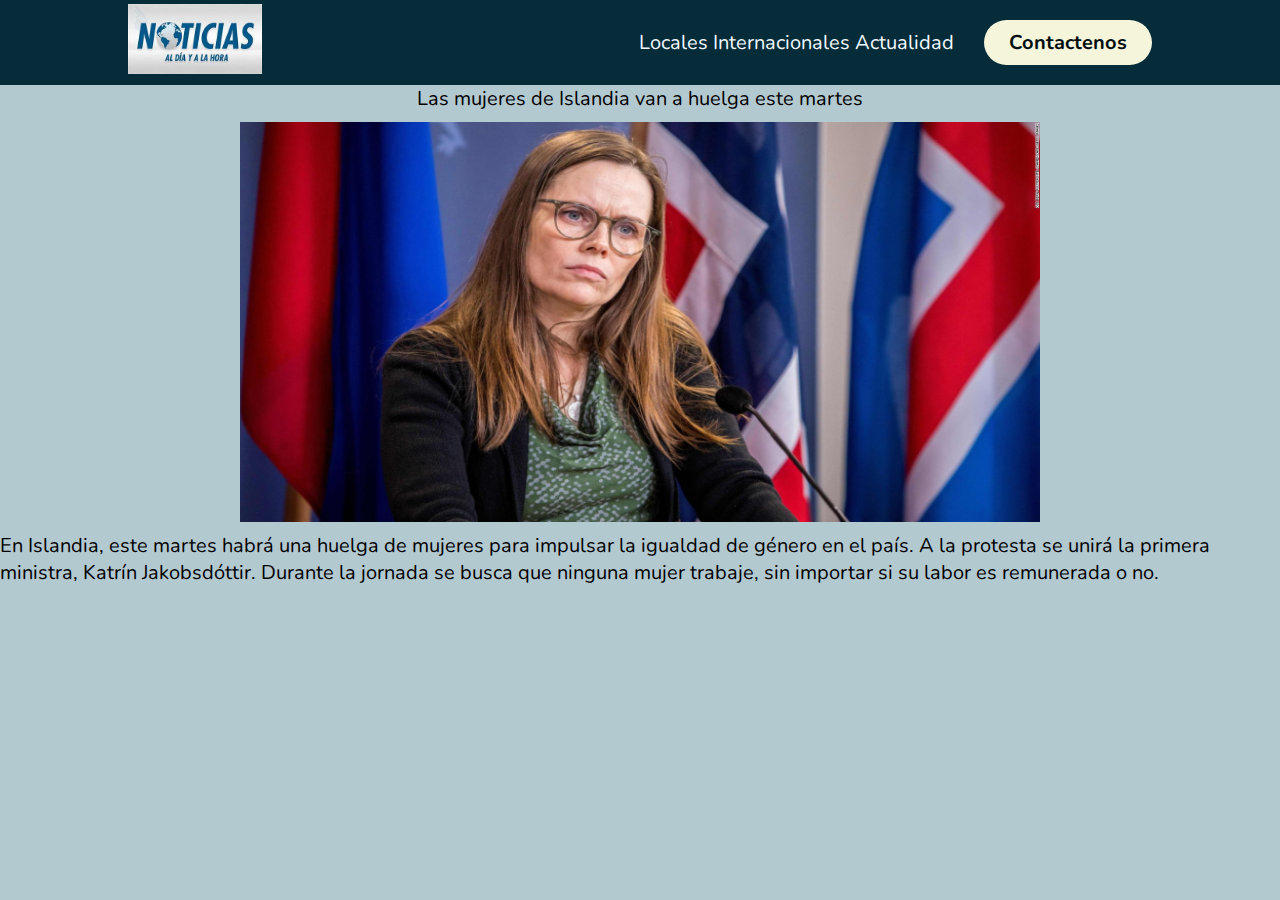
<file: Index.HTML>
<!DOCTYPE html>
<html lang="en">
<head>
    <meta charset="UTF-8">
    <meta name="viewport" content="width=device-width, initial-scale=1.0">
    <title>Actualidad</title>
    <link rel="stylesheet" href="styles.css">
    
</head>
<body>
        <header class="header">
        
        <div class="logo">
        <img src="../IMAGEN/Noticias.jpg" alt="logo de la revista">
        </div>
        <nav>
            <ul class="nav-links">
                <li class="nav-item">
                    <a class="nav-link active" aria-current="page" href="Noticias Locales.HTML">Locales</a>
                </li>
                    <li class="nav-item">
                        <a class="nav-link active" aria-current="page" href="Noticias Internacionales.HTML">Internacionales</a>
                    </li>
                        <li class="nav-item">
                            <a class="nav-link active" aria-current="page" href="Index.HTML">Actualidad</a>
                </li>        
            </ul>
        </nav>
        <a href="#"class="btn"><button>Contactenos</button></a>
    </header>
    <center>Las mujeres de Islandia van a huelga este martes</center>
        
    <img src="../IMAGEN/mujeres islandia.webp" class="img-centro"width="800px" height="400px">
    <p> En Islandia, este martes habrá una huelga de mujeres para impulsar la igualdad de género en el país. A la protesta se unirá la primera ministra, Katrín Jakobsdóttir. Durante la jornada se busca que ninguna mujer trabaje, sin importar si su labor es remunerada o no.    </p>
    </body>

    </html>
</file>
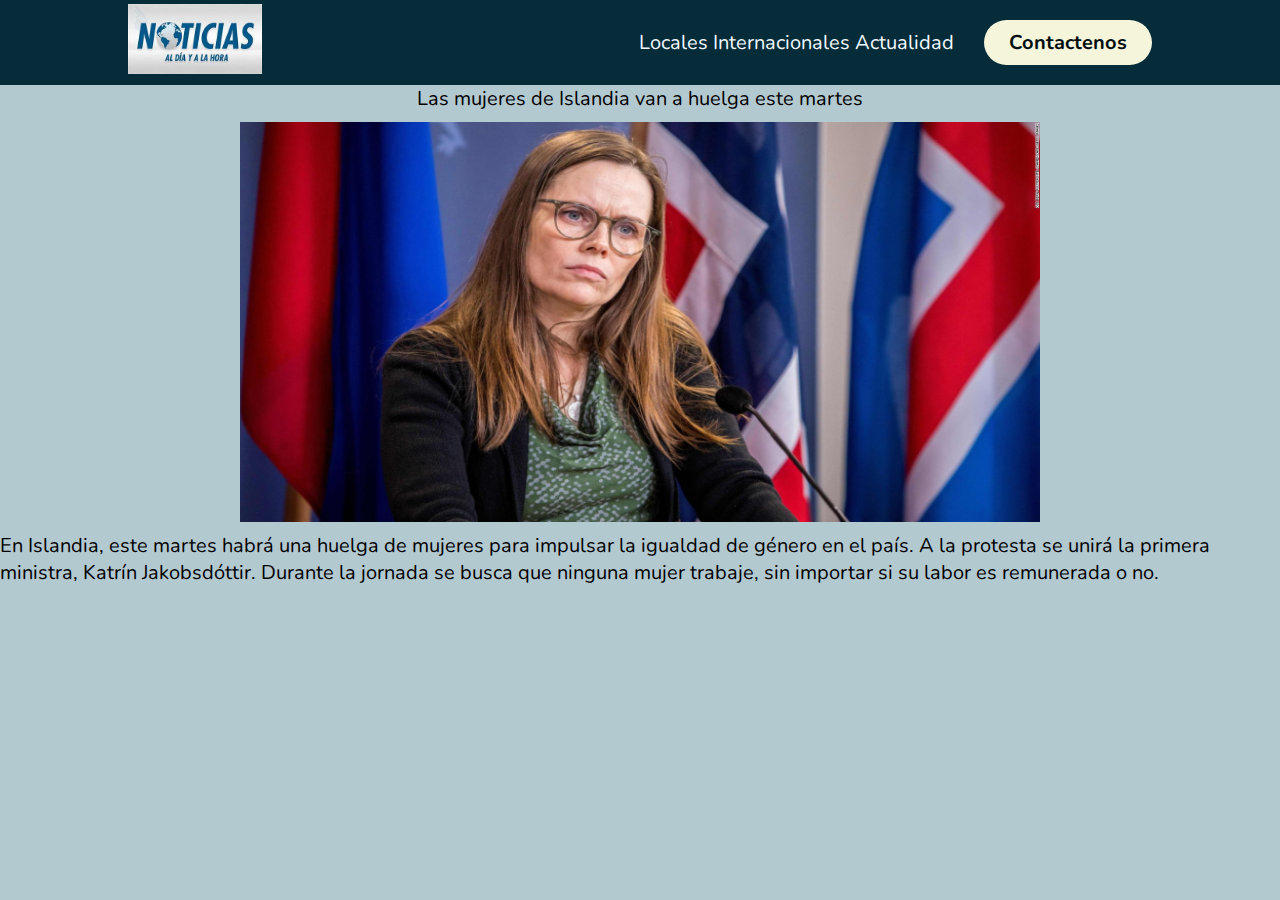
<file: NOTICIAS Y ACTUALIDAD/Index.HTML>
<!DOCTYPE html>
<html lang="en">
<head>
    <meta charset="UTF-8">
    <meta name="viewport" content="width=device-width, initial-scale=1.0">
    <title>Actualidad</title>
    <link rel="stylesheet" href="styles.css">
    
</head>
<body>
        <header class="header">
        
        <div class="logo">
        <img src="../IMAGEN/Noticias.jpg" alt="logo de la revista">
        </div>
        <nav>
            <ul class="nav-links">
                <li class="nav-item">
                    <a class="nav-link active" aria-current="page" href="Noticias Locales.HTML">Locales</a>
                </li>
                    <li class="nav-item">
                        <a class="nav-link active" aria-current="page" href="Noticias Internacionales.HTML">Internacionales</a>
                    </li>
                        <li class="nav-item">
                            <a class="nav-link active" aria-current="page" href="Index.HTML">Actualidad</a>
                </li>        
            </ul>
        </nav>
        <a href="#"class="btn"><button>Contactenos</button></a>
    </header>
    <center>Las mujeres de Islandia van a huelga este martes</center>
        
    <img src="../IMAGEN/mujeres islandia.webp" class="img-centro"width="800px" height="400px">
    <p> En Islandia, este martes habrá una huelga de mujeres para impulsar la igualdad de género en el país. A la protesta se unirá la primera ministra, Katrín Jakobsdóttir. Durante la jornada se busca que ninguna mujer trabaje, sin importar si su labor es remunerada o no.    </p>
    </body>

    </html>
</file>
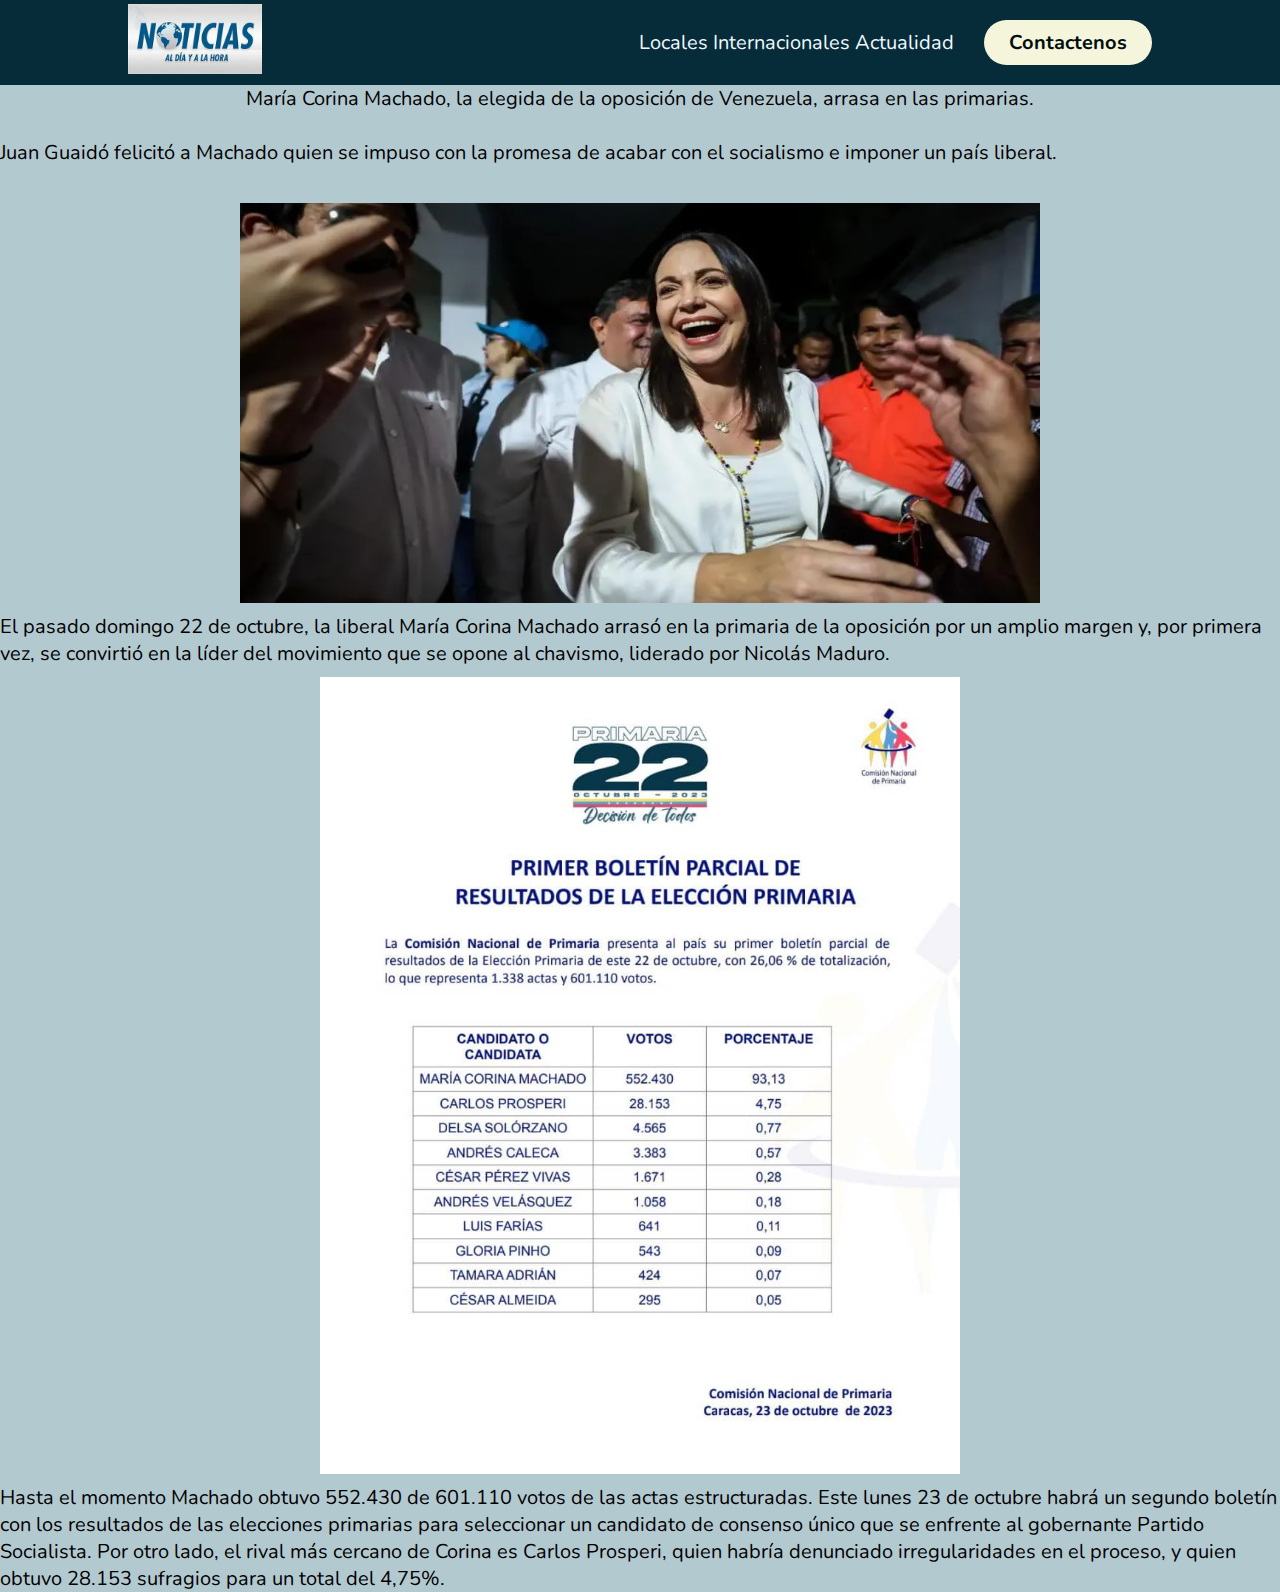
<file: Noticias Internacionales.HTML>
<!DOCTYPE html>
<html lang="en">
<head>
    <meta charset="UTF-8">
    <meta name="viewport" content="width=device-width, initial-scale=1.0">
    <title>Noticias Internacionales</title>
    <link rel="stylesheet" href="styles.css">
</head>
<body>

    <header class="header">
        <div class="logo">
            <img src="../IMAGEN/Noticias.jpg" alt="logo de la revista">
        </div>
        <nav>
            <ul class="nav-links">
                <li class="nav-item">
                    <a class="nav-link active" aria-current="page" href="Noticias locales.html">Locales</a>
                </li>
                    <li class="nav-item">
                        <a class="nav-link active" aria-current="page" href="Noticias Internacionales.html">Internacionales</a>
                    </li>
                        <li class="nav-item">
                            <a class="nav-link active" aria-current="page" href="Index.HTML">Actualidad</a>
                        </li>        
            </ul>
        </nav>
        <a href="#"class="btn"><button>Contactenos</button></a>
        </header>
        <center>María Corina Machado, la elegida de la oposición de Venezuela, arrasa en las primarias.</center>
        <br><p>Juan Guaidó felicitó a Machado quien se impuso con la promesa de acabar con el socialismo e imponer un país liberal.</p></br>
        <img src="../IMAGEN/MARIA CORINA.webp" class="img-centro"width="800px" height="400px">
        <p> El pasado domingo 22 de octubre, la liberal María Corina Machado arrasó en la primaria de la oposición por un amplio margen y, por primera vez, se convirtió en la líder del movimiento que se opone al chavismo, liderado por Nicolás Maduro.</p>
            <img src="../IMAGEN/ENCUESTA.jpg"class="img-centro"width="50%" height="20%">
        <p> Hasta el momento Machado obtuvo 552.430 de 601.110 votos de las actas estructuradas. Este lunes 23 de octubre habrá un segundo boletín con los resultados de las elecciones primarias para seleccionar un candidato de consenso único que se enfrente al gobernante Partido Socialista. 
            Por otro lado, el rival más cercano de Corina es Carlos Prosperi, quien habría denunciado irregularidades en el proceso, y quien obtuvo 28.153 sufragios para un total del 4,75%. </p>
        
        </body>
        </html>
</body>
</html>
</file>
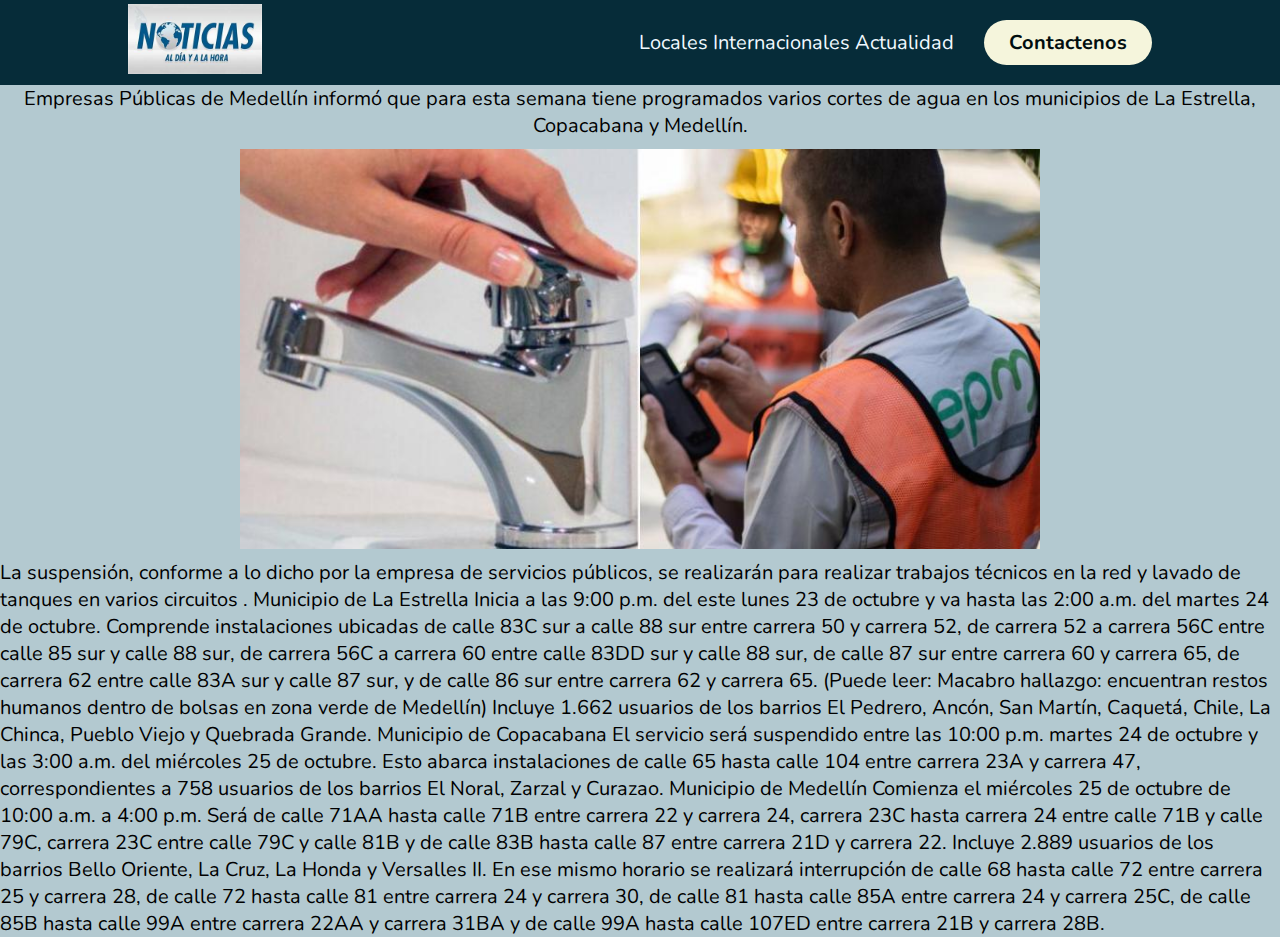
<file: Noticias Locales.HTML>
<!DOCTYPE html>
<html lang="en">
<head>
    <meta charset="UTF-8">
    <meta name="viewport" content="width=device-width, initial-scale=1.0">
    <title>Noticias Locales</title>
    <link rel="stylesheet" href="styles.css">
</head>
<body>

    <header class="header">
        <div class="logo">
            <img src="../IMAGEN/Noticias.jpg" alt="logo de la revista">
        </div>
        <nav>
            <ul class="nav-links">
                <li class="nav-item">
                    <a class="nav-link active" aria-current="page" href="Noticias Locales.HTML">Locales</a>
                </li>
                    <li class="nav-item">
                        <a class="nav-link active" aria-current="page" href="Noticias Internacionales.HTML">Internacionales</a>
                    </li>
                        <li class="nav-item">
                            <a class="nav-link active" aria-current="page" href="Index.html">Actualidad</a>
                        </li>        
            </ul>
        </nav>
        <a href="#"class="btn"><button>Contactenos</button></a>
    </header>
    <center>Empresas Públicas de Medellín informó que para esta semana tiene programados varios cortes de agua en los municipios de La Estrella, Copacabana y Medellín.</center>
        
        <img src="../IMAGEN/corte de agua medellin.png" class="img-centro"width="800px" height="400px">
        <p> La suspensión, conforme a lo dicho por la empresa de servicios públicos, se realizarán para realizar trabajos técnicos en la red y lavado de tanques en varios circuitos . 

            Municipio de La Estrella
            Inicia a las 9:00 p.m. del este lunes 23 de octubre y va hasta las 2:00 a.m. del martes 24 de octubre.
            
            Comprende instalaciones ubicadas de calle 83C sur a calle 88 sur entre carrera 50 y carrera 52, de carrera 52 a carrera 56C entre calle 85 sur y calle 88 sur, de carrera 56C a carrera 60 entre calle 83DD sur y calle 88 sur, de calle 87 sur entre carrera 60 y carrera 65, de carrera 62 entre calle 83A sur y calle 87 sur, y de calle 86 sur entre carrera 62 y carrera 65.
            
            (Puede leer: Macabro hallazgo: encuentran restos humanos dentro de bolsas en zona verde de Medellín)
            
            Incluye 1.662 usuarios de los barrios El Pedrero, Ancón, San Martín, Caquetá, Chile, La Chinca, Pueblo Viejo y Quebrada Grande.
            
            Municipio de Copacabana
            El servicio será suspendido entre las 10:00 p.m. martes 24 de octubre y las 3:00 a.m. del miércoles 25 de octubre.
            
            Esto abarca instalaciones de calle 65 hasta calle 104 entre carrera 23A y carrera 47, correspondientes a 758 usuarios de los barrios El Noral, Zarzal y Curazao.
            
            Municipio de Medellín
            Comienza el miércoles 25 de octubre de 10:00 a.m. a 4:00 p.m.
            
            Será de calle 71AA hasta calle 71B entre carrera 22 y carrera 24, carrera 23C hasta carrera 24 entre calle 71B y calle 79C, carrera 23C entre calle 79C y calle 81B y de calle 83B hasta calle 87 entre carrera 21D y carrera 22.
            
            Incluye 2.889 usuarios de los barrios Bello Oriente, La Cruz, La Honda y Versalles II.
            
            En ese mismo horario se realizará interrupción de calle 68 hasta calle 72 entre carrera 25 y carrera 28, de calle 72 hasta calle 81 entre carrera 24 y carrera 30, de calle 81 hasta calle 85A entre carrera 24 y carrera 25C, de calle 85B hasta calle 99A entre carrera 22AA y carrera 31BA y de calle 99A hasta calle 107ED entre carrera 21B y carrera 28B.
            
            </p>
        
</body>

</html>
</file>
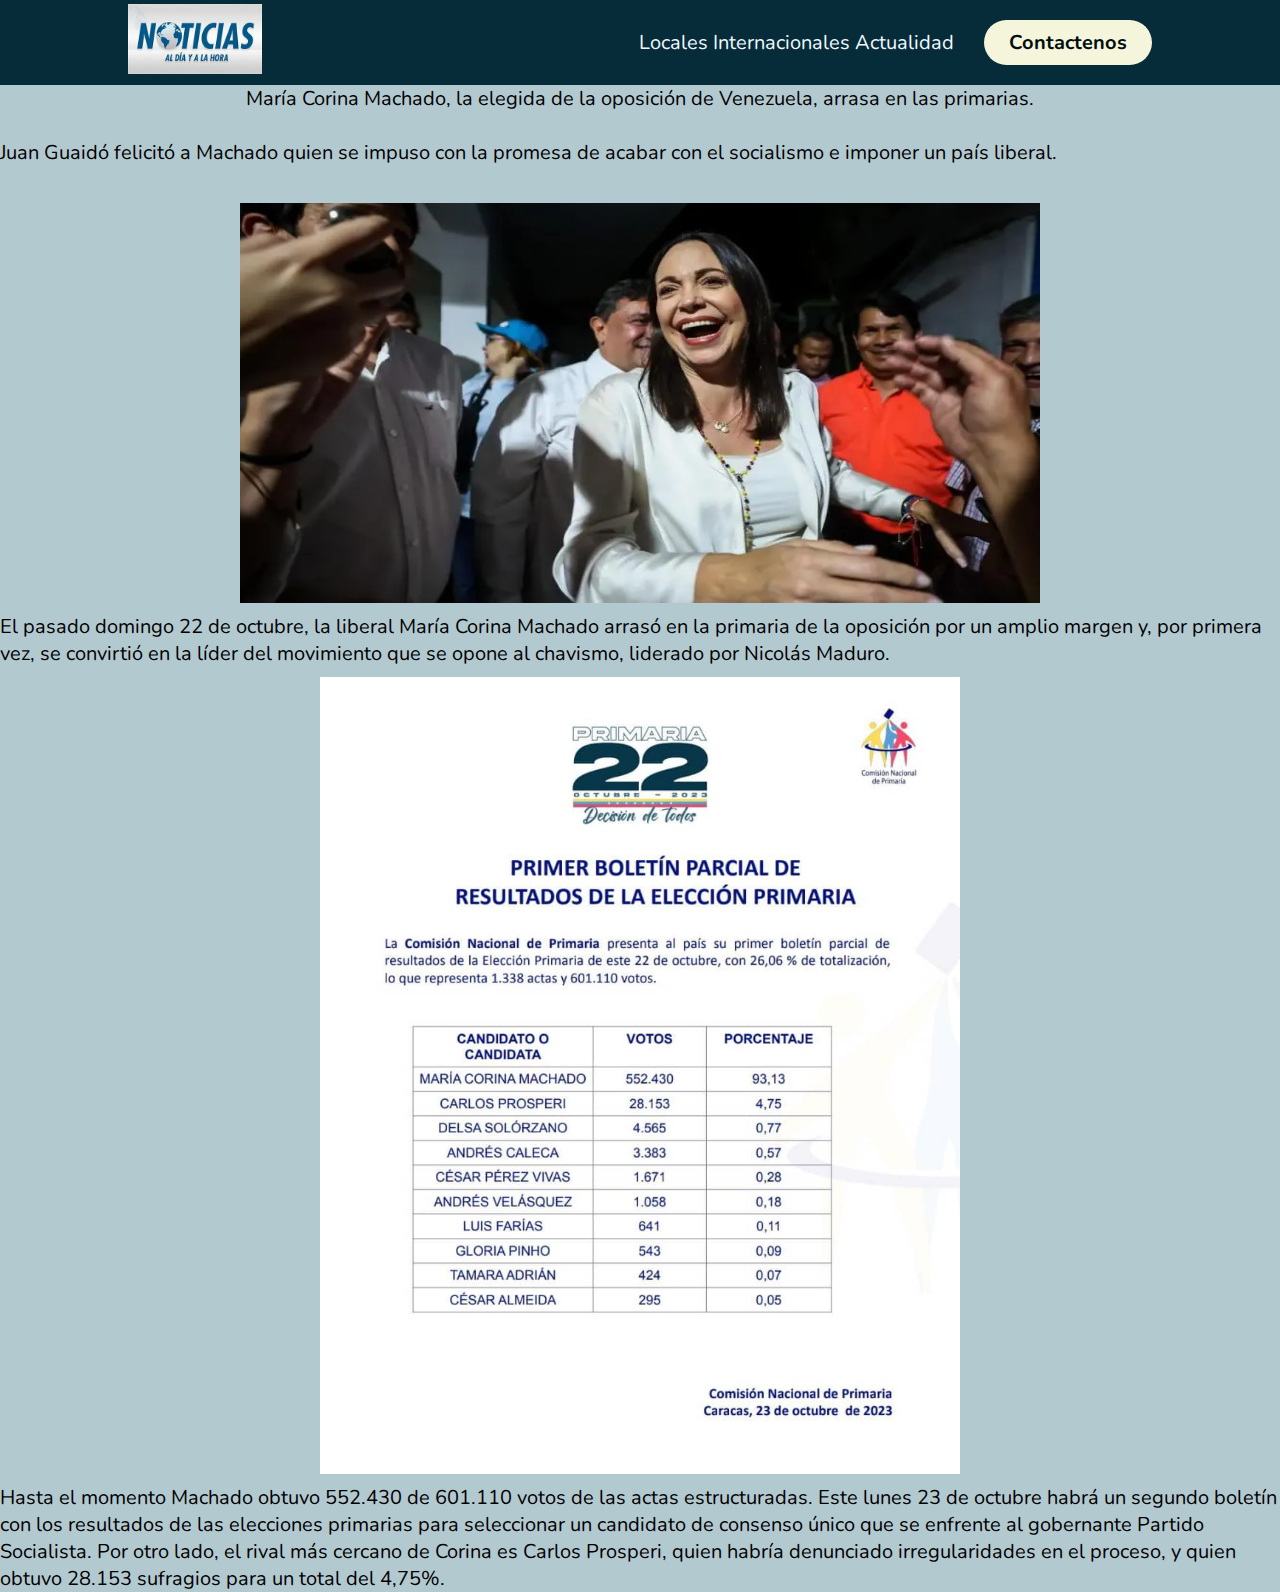
<file: NOTICIAS Y ACTUALIDAD/Noticias Internacionales.HTML>
<!DOCTYPE html>
<html lang="en">
<head>
    <meta charset="UTF-8">
    <meta name="viewport" content="width=device-width, initial-scale=1.0">
    <title>Noticias Internacionales</title>
    <link rel="stylesheet" href="styles.css">
</head>
<body>

    <header class="header">
        <div class="logo">
            <img src="../IMAGEN/Noticias.jpg" alt="logo de la revista">
        </div>
        <nav>
            <ul class="nav-links">
                <li class="nav-item">
                    <a class="nav-link active" aria-current="page" href="Noticias locales.html">Locales</a>
                </li>
                    <li class="nav-item">
                        <a class="nav-link active" aria-current="page" href="Noticias Internacionales.html">Internacionales</a>
                    </li>
                        <li class="nav-item">
                            <a class="nav-link active" aria-current="page" href="Index.HTML">Actualidad</a>
                        </li>        
            </ul>
        </nav>
        <a href="#"class="btn"><button>Contactenos</button></a>
        </header>
        <center>María Corina Machado, la elegida de la oposición de Venezuela, arrasa en las primarias.</center>
        <br><p>Juan Guaidó felicitó a Machado quien se impuso con la promesa de acabar con el socialismo e imponer un país liberal.</p></br>
        <img src="../IMAGEN/MARIA CORINA.webp" class="img-centro"width="800px" height="400px">
        <p> El pasado domingo 22 de octubre, la liberal María Corina Machado arrasó en la primaria de la oposición por un amplio margen y, por primera vez, se convirtió en la líder del movimiento que se opone al chavismo, liderado por Nicolás Maduro.</p>
            <img src="../IMAGEN/ENCUESTA.jpg"class="img-centro"width="50%" height="20%">
        <p> Hasta el momento Machado obtuvo 552.430 de 601.110 votos de las actas estructuradas. Este lunes 23 de octubre habrá un segundo boletín con los resultados de las elecciones primarias para seleccionar un candidato de consenso único que se enfrente al gobernante Partido Socialista. 
            Por otro lado, el rival más cercano de Corina es Carlos Prosperi, quien habría denunciado irregularidades en el proceso, y quien obtuvo 28.153 sufragios para un total del 4,75%. </p>
        
        </body>
        </html>
</body>
</html>
</file>
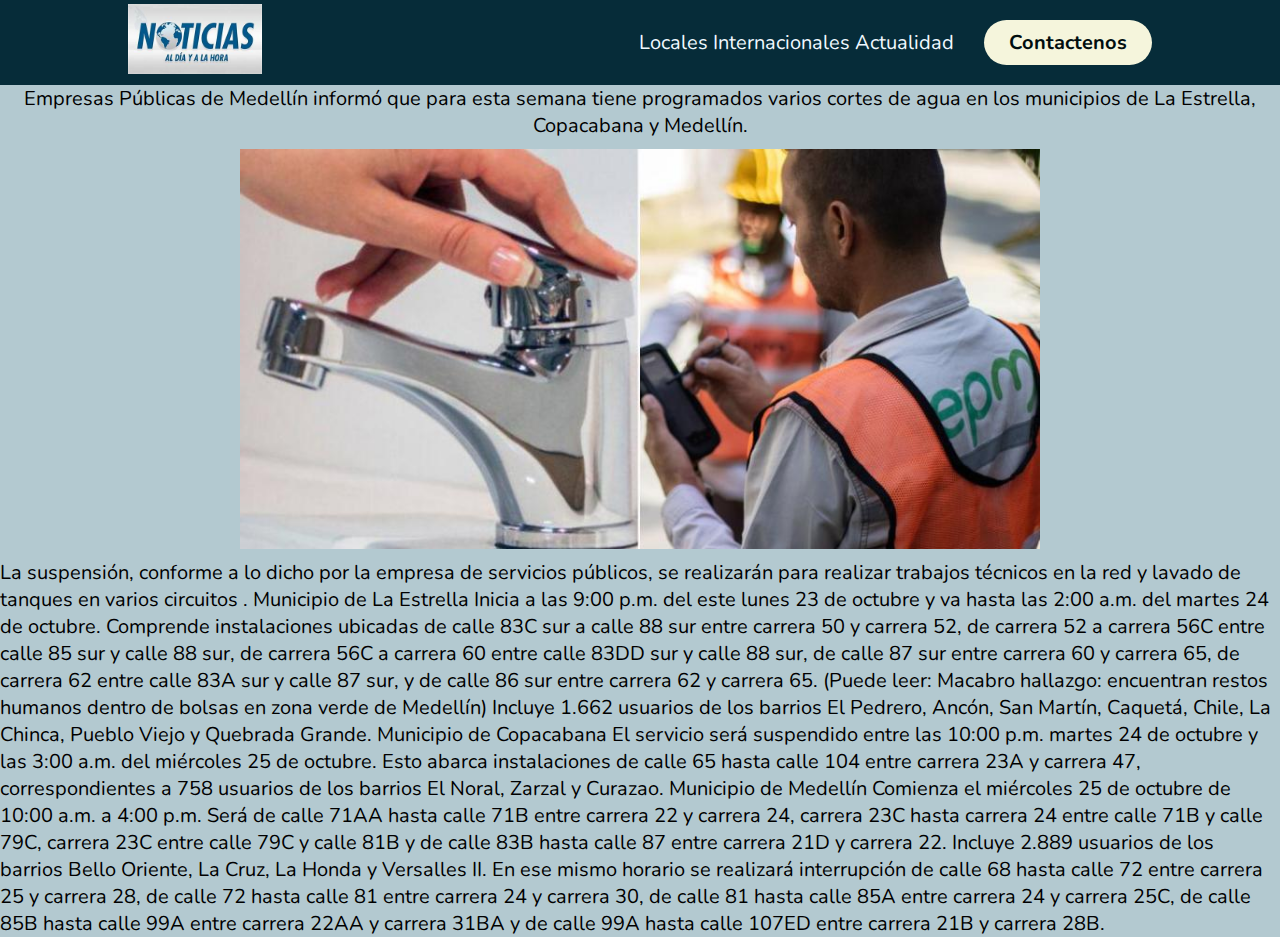
<file: NOTICIAS Y ACTUALIDAD/Noticias Locales.HTML>
<!DOCTYPE html>
<html lang="en">
<head>
    <meta charset="UTF-8">
    <meta name="viewport" content="width=device-width, initial-scale=1.0">
    <title>Noticias Locales</title>
    <link rel="stylesheet" href="styles.css">
</head>
<body>

    <header class="header">
        <div class="logo">
            <img src="../IMAGEN/Noticias.jpg" alt="logo de la revista">
        </div>
        <nav>
            <ul class="nav-links">
                <li class="nav-item">
                    <a class="nav-link active" aria-current="page" href="Noticias Locales.HTML">Locales</a>
                </li>
                    <li class="nav-item">
                        <a class="nav-link active" aria-current="page" href="Noticias Internacionales.HTML">Internacionales</a>
                    </li>
                        <li class="nav-item">
                            <a class="nav-link active" aria-current="page" href="Index.html">Actualidad</a>
                        </li>        
            </ul>
        </nav>
        <a href="#"class="btn"><button>Contactenos</button></a>
    </header>
    <center>Empresas Públicas de Medellín informó que para esta semana tiene programados varios cortes de agua en los municipios de La Estrella, Copacabana y Medellín.</center>
        
        <img src="../IMAGEN/corte de agua medellin.png" class="img-centro"width="800px" height="400px">
        <p> La suspensión, conforme a lo dicho por la empresa de servicios públicos, se realizarán para realizar trabajos técnicos en la red y lavado de tanques en varios circuitos . 

            Municipio de La Estrella
            Inicia a las 9:00 p.m. del este lunes 23 de octubre y va hasta las 2:00 a.m. del martes 24 de octubre.
            
            Comprende instalaciones ubicadas de calle 83C sur a calle 88 sur entre carrera 50 y carrera 52, de carrera 52 a carrera 56C entre calle 85 sur y calle 88 sur, de carrera 56C a carrera 60 entre calle 83DD sur y calle 88 sur, de calle 87 sur entre carrera 60 y carrera 65, de carrera 62 entre calle 83A sur y calle 87 sur, y de calle 86 sur entre carrera 62 y carrera 65.
            
            (Puede leer: Macabro hallazgo: encuentran restos humanos dentro de bolsas en zona verde de Medellín)
            
            Incluye 1.662 usuarios de los barrios El Pedrero, Ancón, San Martín, Caquetá, Chile, La Chinca, Pueblo Viejo y Quebrada Grande.
            
            Municipio de Copacabana
            El servicio será suspendido entre las 10:00 p.m. martes 24 de octubre y las 3:00 a.m. del miércoles 25 de octubre.
            
            Esto abarca instalaciones de calle 65 hasta calle 104 entre carrera 23A y carrera 47, correspondientes a 758 usuarios de los barrios El Noral, Zarzal y Curazao.
            
            Municipio de Medellín
            Comienza el miércoles 25 de octubre de 10:00 a.m. a 4:00 p.m.
            
            Será de calle 71AA hasta calle 71B entre carrera 22 y carrera 24, carrera 23C hasta carrera 24 entre calle 71B y calle 79C, carrera 23C entre calle 79C y calle 81B y de calle 83B hasta calle 87 entre carrera 21D y carrera 22.
            
            Incluye 2.889 usuarios de los barrios Bello Oriente, La Cruz, La Honda y Versalles II.
            
            En ese mismo horario se realizará interrupción de calle 68 hasta calle 72 entre carrera 25 y carrera 28, de calle 72 hasta calle 81 entre carrera 24 y carrera 30, de calle 81 hasta calle 85A entre carrera 24 y carrera 25C, de calle 85B hasta calle 99A entre carrera 22AA y carrera 31BA y de calle 99A hasta calle 107ED entre carrera 21B y carrera 28B.
            
            </p>
        
</body>

</html>
</file>
<file: styles.css>
@import url('https://fonts.googleapis.com/css2?family=Nunito+Sans:ital,opsz,wght@0,6..12,200;0,6..12,300;0,6..12,400;0,6..12,800;0,6..12,900;1,6..12,200;1,6..12,300;1,6..12,400&family=Nunito:ital,wght@0,200;0,300;0,900;1,900&family=Roboto:ital,wght@0,300;0,400;0,500;0,700;1,100;1,400;1,500;1,700&display=swap');

*{
   box-sizing: border-box;
   margin: 0;
   padding: 0;
   font-family: 'Nunito',sans-serif;
   font-size: 20px;    
}

body{
    background-color:rgb(179, 201, 208);
}

.header{
    background-color:rgb(6, 44, 57);
    display: flex;
    justify-content: flex-end;
    align-items: center;
    height: 85px;
    padding:5px 10%;
}

.header .logo{
    cursor: pointer;
    margin-right: auto;
}

.header .logo img{
    height: 70px;
    width: auto;
    transition: all 0.3s;
}

.header .logo img:hover{
    transform: scale(1.2);
}

.header nav-links{
    list-style: none;
}

.header .nav-links li{
    display: inline-block;
    padding: 0 20;
}

.header .nav-links li:hover{
    transform: scale(1.1);
}

.header .nav-links a {
    font-size: 700;
    color:aliceblue;
    text-decoration: none;
}

.header  .nav-links li a:hover{
    color:rgb(192, 30, 73);
}

.header .btn button{
    margin-left: 30px;
    font-weight: 700;
    color:rgb(1, 14, 15);
    padding: 9px 25px;
    background: beige;
    border: none;
    border-radius: 50px;
    cursor: pointer;
    transition: all 0.3s ease 0s;
}

.header .btn button:hover{
    background-color: rgb(59, 108, 102);
    color:rgb(125, 125, 117);
    transform: scale(1.1);
}

.img-centro {
    margin: 10px auto 10px;
    display: block;
  }
</file>
<file: NOTICIAS Y ACTUALIDAD/styles.css>
@import url('https://fonts.googleapis.com/css2?family=Nunito+Sans:ital,opsz,wght@0,6..12,200;0,6..12,300;0,6..12,400;0,6..12,800;0,6..12,900;1,6..12,200;1,6..12,300;1,6..12,400&family=Nunito:ital,wght@0,200;0,300;0,900;1,900&family=Roboto:ital,wght@0,300;0,400;0,500;0,700;1,100;1,400;1,500;1,700&display=swap');

*{
   box-sizing: border-box;
   margin: 0;
   padding: 0;
   font-family: 'Nunito',sans-serif;
   font-size: 20px;    
}

body{
    background-color:rgb(179, 201, 208);
}

.header{
    background-color:rgb(6, 44, 57);
    display: flex;
    justify-content: flex-end;
    align-items: center;
    height: 85px;
    padding:5px 10%;
}

.header .logo{
    cursor: pointer;
    margin-right: auto;
}

.header .logo img{
    height: 70px;
    width: auto;
    transition: all 0.3s;
}

.header .logo img:hover{
    transform: scale(1.2);
}

.header nav-links{
    list-style: none;
}

.header .nav-links li{
    display: inline-block;
    padding: 0 20;
}

.header .nav-links li:hover{
    transform: scale(1.1);
}

.header .nav-links a {
    font-size: 700;
    color:aliceblue;
    text-decoration: none;
}

.header  .nav-links li a:hover{
    color:rgb(192, 30, 73);
}

.header .btn button{
    margin-left: 30px;
    font-weight: 700;
    color:rgb(1, 14, 15);
    padding: 9px 25px;
    background: beige;
    border: none;
    border-radius: 50px;
    cursor: pointer;
    transition: all 0.3s ease 0s;
}

.header .btn button:hover{
    background-color: rgb(59, 108, 102);
    color:rgb(125, 125, 117);
    transform: scale(1.1);
}

.img-centro {
    margin: 10px auto 10px;
    display: block;
  }
</file>
